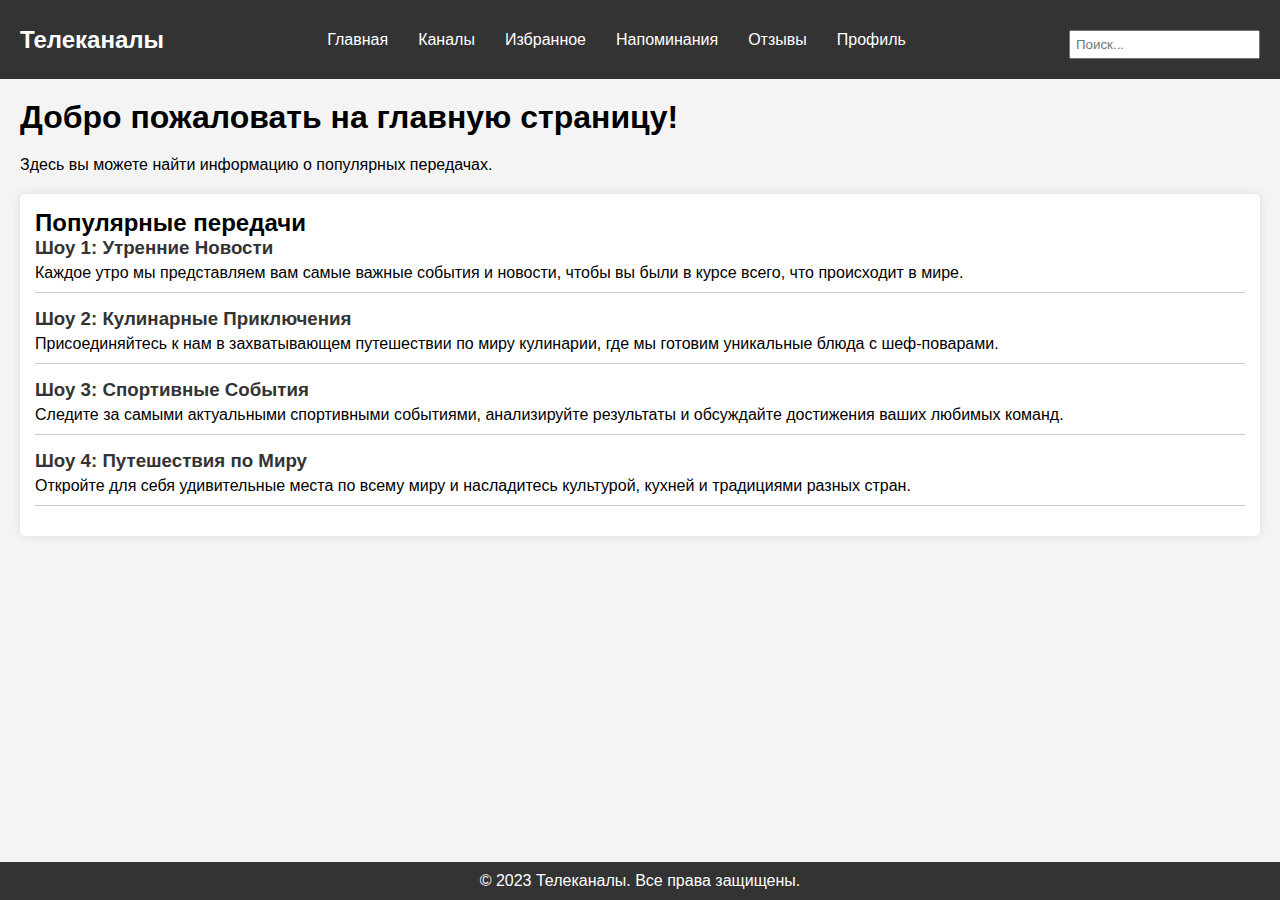
<file: index.html>
<!DOCTYPE html>
<html lang="ru">
<head>
    <meta charset="UTF-8">
    <meta name="viewport" content="width=device-width, initial-scale=1.0">
    <title>Главная</title>
    <link rel="stylesheet" href="styles.css">
</head>
<body>
    <header>
        <div class="logo">Телеканалы</div>
        <nav>
            <ul>
                <li><a href="index.html">Главная</a></li>
                <li><a href="channels.htm">Каналы</a></li>
                <li><a href="favorites.htm">Избранное</a></li>
                <li><a href="reminders.htm">Напоминания</a></li>
                <li><a href="feedback.htm">Отзывы</a></li>
                <li><a href="profile.htm">Профиль</a></li>
            </ul>
        </nav>
        <input type="text" id="search" placeholder="Поиск...">
    </header>
    <main>
        <h1>Добро пожаловать на главную страницу!</h1>
        <p>Здесь вы можете найти информацию о популярных передачах.</p>
        
        <section class="popular-shows">
            <h2>Популярные передачи</h2>
            <div class="show">
                <h3>Шоу 1: Утренние Новости</h3>
                <p>Каждое утро мы представляем вам самые важные события и новости, чтобы вы были в курсе всего, что происходит в мире.</p>
            </div>
            <div class="show">
                <h3>Шоу 2: Кулинарные Приключения</h3>
                <p>Присоединяйтесь к нам в захватывающем путешествии по миру кулинарии, где мы готовим уникальные блюда с шеф-поварами.</p>
            </div>
            <div class="show">
                <h3>Шоу 3: Спортивные События</h3>
                <p>Следите за самыми актуальными спортивными событиями, анализируйте результаты и обсуждайте достижения ваших любимых команд.</p>
            </div>
            <div class="show">
                <h3>Шоу 4: Путешествия по Миру</h3>
                <p>Откройте для себя удивительные места по всему миру и насладитесь культурой, кухней и традициями разных стран.</p>
            </div>
        </section>
    </main>
    <footer>
        <p>&copy; 2023 Телеканалы. Все права защищены.</p>
    </footer>
</body>
</html>
</file>
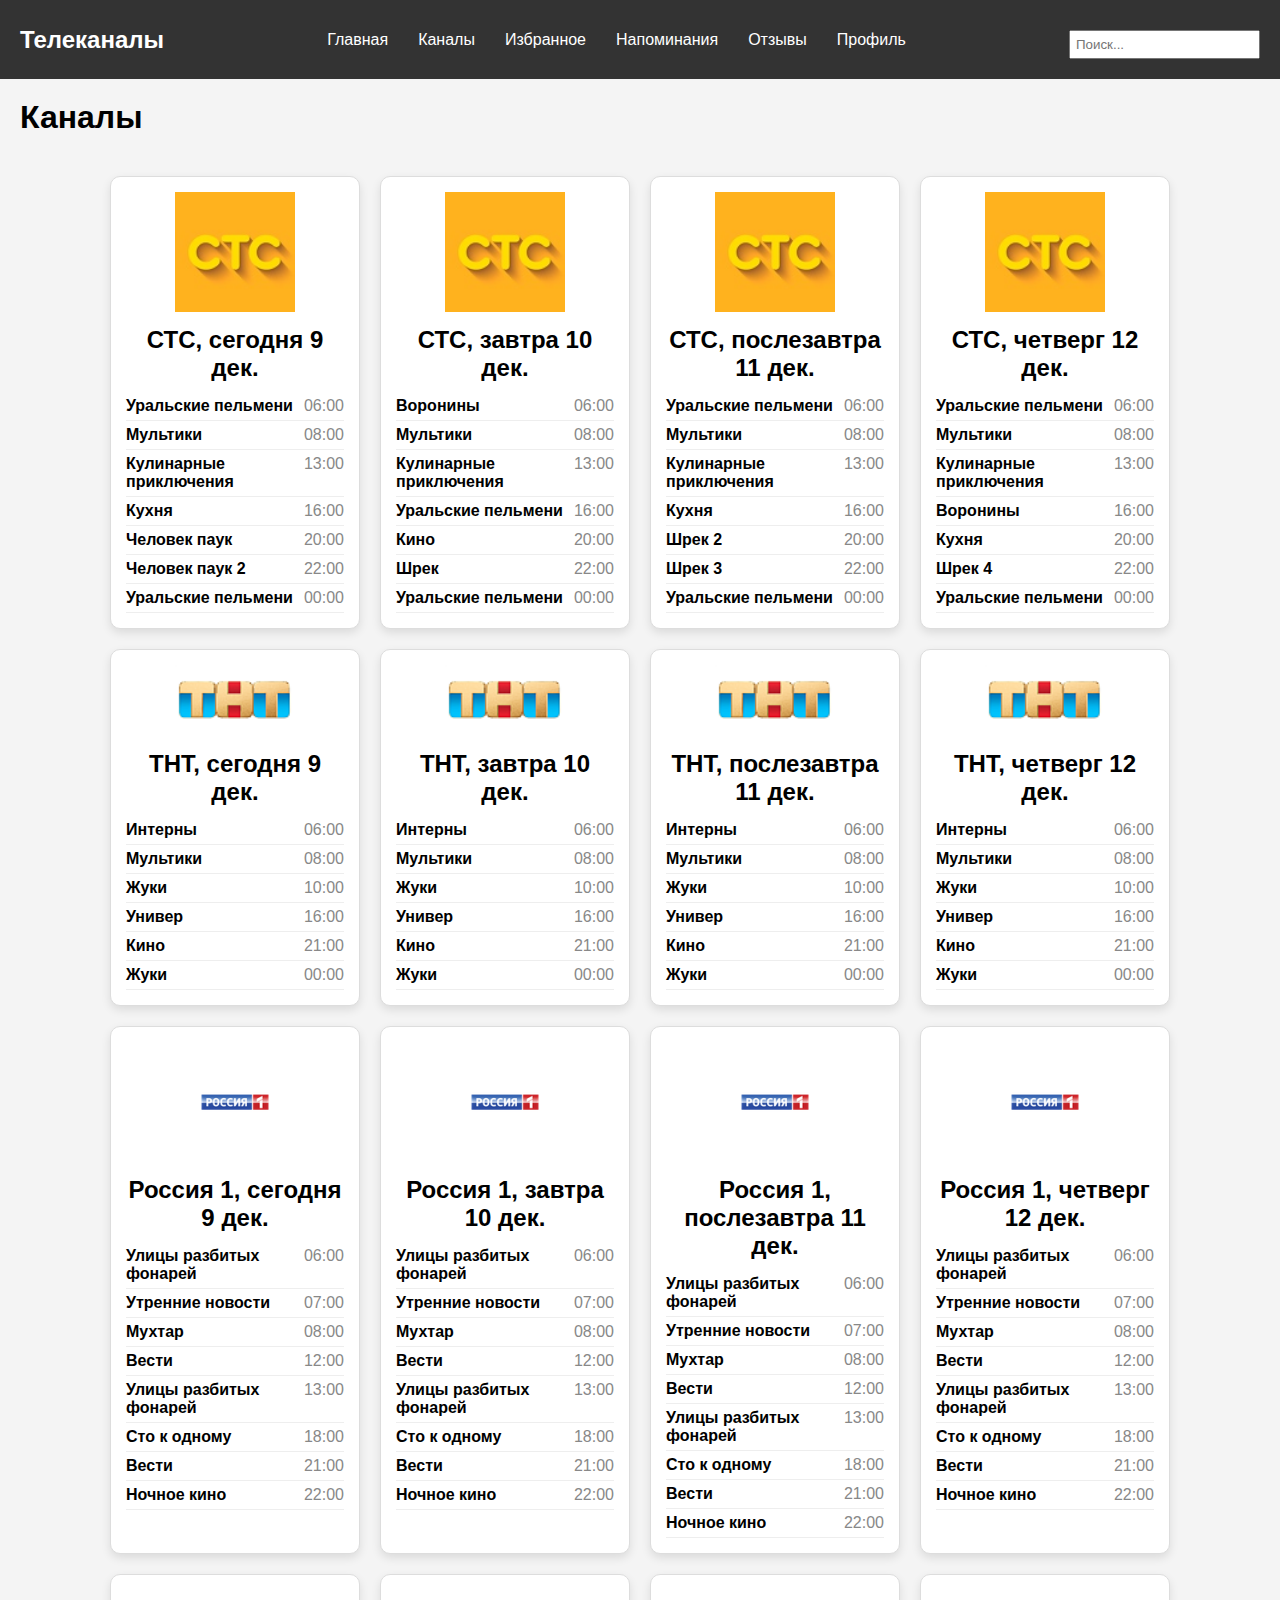
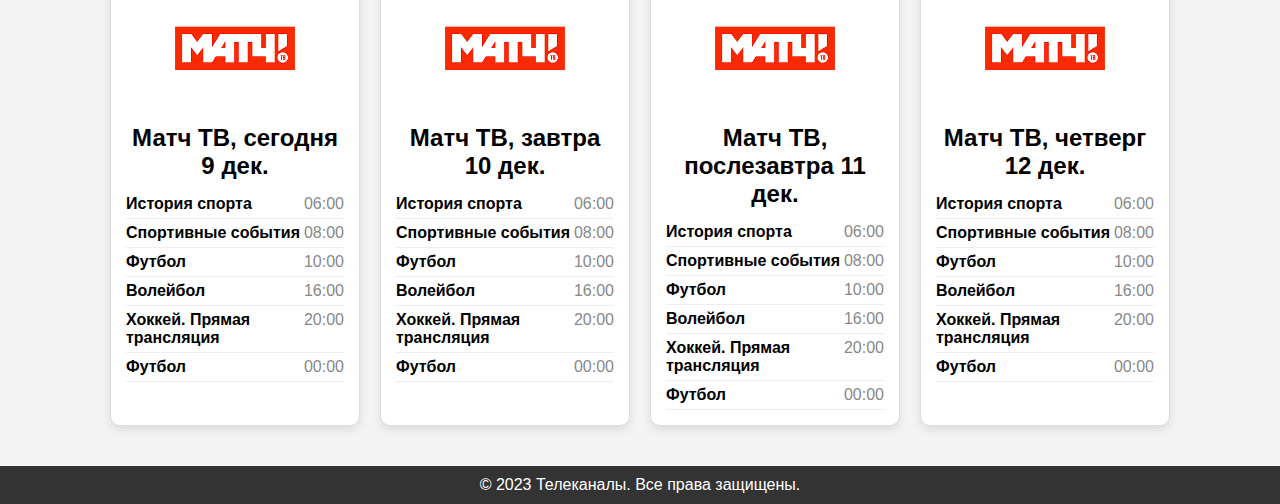
<file: channels.htm>
<!DOCTYPE html>
<html lang="ru">
<head>
    <meta charset="UTF-8">
    <meta name="viewport" content="width=device-width, initial-scale=1.0">
    <title>Каналы</title>
    <link rel="stylesheet" href="styles.css">
</head>
<body>
    <header>
        <div class="logo">Телеканалы</div>
        <nav>
            <ul>
                <li><a href="index.html">Главная</a></li>
                <li><a href="channels.htm">Каналы</a></li>
                <li><a href="favorites.htm">Избранное</a></li>
                <li><a href="reminders.htm">Напоминания</a></li>
                <li><a href="feedback.htm">Отзывы</a></li>
                <li><a href="profile.htm">Профиль</a></li>
            </ul>
        </nav>
        <input type="text" id="search" placeholder="Поиск...">
    </header>
   <main>
    <h1>Каналы</h1>
        <div id="channel-content" class="channel-container">
        <!-- Карточки для СТС -->
        <div class="channel-card" data-day="today" data-channel="sts">
           <img src="Stsicon.jpg" alt="Канал 1" class="channel-icon">
                <h2>СТС, сегодня 9 дек.</h2>
                <div class="program-list">
                    <div class="program">
                        <span class="program-name">Уральские пельмени</span>
                        <span class="program-time">06:00</span>
                    </div>
                    <div class="program">
                        <span class="program-name">Мультики</span>
                        <span class="program-time">08:00</span>
                    </div>
                    <div class="program">
                        <span class="program-name">Кулинарные приключения</span>
                        <span class="program-time">13:00</span>
                    </div>
                    <div class="program">
                        <span class="program-name">Кухня</span>
                        <span class="program-time">16:00</span>
                    </div>
                    <div class="program">
                        <span class="program-name">Человек паук</span>
                        <span class="program-time">20:00</span>
                    </div>
                    <div class="program">
                        <span class="program-name">Человек паук 2</span>
                        <span class="program-time">22:00</span>
                    </div>
                    <div class="program">
                        <span class="program-name">Уральские пельмени</span>
                        <span class="program-time">00:00</span>
                    </div>
            </div>
        </div>

        <div class="channel-card" data-day="today" data-channel="sts">
             <img src="Stsicon.jpg" alt="Канал 1" class="channel-icon">
                <h2>СТС, завтра 10 дек.</h2>
                <div class="program-list">
                    <div class="program">
                        <span class="program-name">Воронины</span>
                        <span class="program-time">06:00</span>
                    </div>
                    <div class="program">
                        <span class="program-name">Мультики</span>
                        <span class="program-time">08:00</span>
                    </div>
                    <div class="program">
                        <span class="program-name">Кулинарные приключения</span>
                        <span class="program-time">13:00</span>
                    </div>
                    <div class="program">
                        <span class="program-name">Уральские пельмени</span>
                        <span class="program-time">16:00</span>
                    </div>
                    <div class="program">
                        <span class="program-name">Кино</span>
                        <span class="program-time">20:00</span>
                    </div>
                    <div class="program">
                        <span class="program-name">Шрек</span>
                        <span class="program-time">22:00</span>
                    </div>
                    <div class="program">
                        <span class="program-name">Уральские пельмени</span>
                        <span class="program-time">00:00</span>
                    </div>
            </div>
        </div>

        <div class="channel-card" data-day="today" data-channel="sts">
             <img src="Stsicon.jpg" alt="Канал 1" class="channel-icon">
                <h2>СТС, послезавтра 11 дек.</h2>
                <div class="program-list">
                    <div class="program">
                        <span class="program-name">Уральские пельмени</span>
                        <span class="program-time">06:00</span>
                    </div>
                    <div class="program">
                        <span class="program-name">Мультики</span>
                        <span class="program-time">08:00</span>
                    </div>
                    <div class="program">
                        <span class="program-name">Кулинарные приключения</span>
                        <span class="program-time">13:00</span>
                    </div>
                    <div class="program">
                        <span class="program-name">Кухня</span>
                        <span class="program-time">16:00</span>
                    </div>
                    <div class="program">
                        <span class="program-name">Шрек 2</span>
                        <span class="program-time">20:00</span>
                    </div>
                    <div class="program">
                        <span class="program-name">Шрек 3</span>
                        <span class="program-time">22:00</span>
                    </div>
                    <div class="program">
                        <span class="program-name">Уральские пельмени</span>
                        <span class="program-time">00:00</span>
                    </div>
            </div>
        </div>

        <div class="channel-card" data-day="today" data-channel="sts">
            <img src="Stsicon.jpg" alt="Канал 1" class="channel-icon">
                <h2>СТС, четверг 12 дек.</h2>
                <div class="program-list">
                    <div class="program">
                        <span class="program-name">Уральские пельмени</span>
                        <span class="program-time">06:00</span>
                    </div>
                    <div class="program">
                        <span class="program-name">Мультики</span>
                        <span class="program-time">08:00</span>
                    </div>
                    <div class="program">
                        <span class="program-name">Кулинарные приключения</span>
                        <span class="program-time">13:00</span>
                    </div>
                    <div class="program">
                        <span class="program-name">Воронины</span>
                        <span class="program-time">16:00</span>
                    </div>
                    <div class="program">
                        <span class="program-name">Кухня</span>
                        <span class="program-time">20:00</span>
                    </div>
                    <div class="program">
                        <span class="program-name">Шрек 4</span>
                        <span class="program-time">22:00</span>
                    </div>
                    <div class="program">
                        <span class="program-name">Уральские пельмени</span>
                        <span class="program-time">00:00</span>
                    </div>
            </div>
        </div>

        <!-- Карточки для ТНТ -->
        <div class="channel-card" data-day="today" data-channel="tnt">
            <img src="tnticon.png" alt="ТНТ" class="channel-icon">
            <h2>ТНТ, сегодня 9 дек.</h2>
            <div class="program-list">
                <div class="program">
                    <span class="program-name">Интерны</span>
                    <span class="program-time">06:00</span>
                </div>
                <div class="program">
                    <span class="program-name">Мультики</span>
                    <span class="program-time">08:00</span>
                </div>
                <div class="program">
                    <span class="program-name">Жуки</span>
                    <span class="program-time">10:00</span>
                </div>
                <div class="program">
                    <span class="program-name">Универ</span>
                    <span class="program-time">16:00</span>
                </div>
                <div class="program">
                    <span class="program-name">Кино</span>
                    <span class="program-time">21:00</span>
                </div>
                <div class="program">
                    <span class="program-name">Жуки</span>
                    <span class="program-time">00:00</span>
                </div>
            </div>
        </div>

        <div class="channel-card" data-day="today" data-channel="tnt">
            <img src="tnticon.png" alt="ТНТ" class="channel-icon">
            <h2>ТНТ, завтра 10 дек.</h2>
            <div class="program-list">
                <div class="program">
                    <span class="program-name">Интерны</span>
                    <span class="program-time">06:00</span>
                </div>
                <div class="program">
                    <span class="program-name">Мультики</span>
                    <span class="program-time">08:00</span>
                </div>
                <div class="program">
                    <span class="program-name">Жуки</span>
                    <span class="program-time">10:00</span>
                </div>
                <div class="program">
                    <span class="program-name">Универ</span>
                    <span class="program-time">16:00</span>
                </div>
                <div class="program">
                    <span class="program-name">Кино</span>
                    <span class="program-time">21:00</span>
                </div>
                <div class="program">
                    <span class="program-name">Жуки</span>
                    <span class="program-time">00:00</span>
                </div>

            </div>
        </div>

        <div class="channel-card" data-day="today" data-channel="tnt">
             <img src="tnticon.png" alt="ТНТ" class="channel-icon">
            <h2>ТНТ, послезавтра 11 дек.</h2>
            <div class="program-list">
                <div class="program">
                    <span class="program-name">Интерны</span>
                    <span class="program-time">06:00</span>
                </div>
                <div class="program">
                    <span class="program-name">Мультики</span>
                    <span class="program-time">08:00</span>
                </div>
                <div class="program">
                    <span class="program-name">Жуки</span>
                    <span class="program-time">10:00</span>
                </div>
                <div class="program">
                    <span class="program-name">Универ</span>
                    <span class="program-time">16:00</span>
                </div>
                <div class="program">
                    <span class="program-name">Кино</span>
                    <span class="program-time">21:00</span>
                </div>
                <div class="program">
                    <span class="program-name">Жуки</span>
                    <span class="program-time">00:00</span>
                </div>

            </div>
        </div>

        <div class="channel-card" data-day="today" data-channel="tnt">
            <img src="tnticon.png" alt="ТНТ" class="channel-icon">
            <h2>ТНТ, четверг 12 дек.</h2>
            <div class="program-list">
                <div class="program">
                    <span class="program-name">Интерны</span>
                    <span class="program-time">06:00</span>
                </div>
                <div class="program">
                    <span class="program-name">Мультики</span>
                    <span class="program-time">08:00</span>
                </div>
                <div class="program">
                    <span class="program-name">Жуки</span>
                    <span class="program-time">10:00</span>
                </div>
                <div class="program">
                    <span class="program-name">Универ</span>
                    <span class="program-time">16:00</span>
                </div>
                <div class="program">
                    <span class="program-name">Кино</span>
                    <span class="program-time">21:00</span>
                </div>
                <div class="program">
                    <span class="program-name">Жуки</span>
                    <span class="program-time">00:00</span>
                </div>

            </div>
        </div>

        <!-- Карточки для Россия 1 -->
        <div class="channel-card" data-day="today" data-channel="rossiya1">
            <img src="rosicon.png" alt="Россия 1" class="channel-icon">
            <h2>Россия 1, сегодня 9 дек.</h2>
            <div class="program-list">
                <div class="program">
                    <span class="program-name">Улицы разбитых фонарей</span>
                    <span class="program-time">06:00</span>
                </div>
                <div class="program">
                    <span class="program-name">Утренние новости</span>
                    <span class="program-time">07:00</span>
                </div>
                <div class="program">
                    <span class="program-name">Мухтар</span>
                    <span class="program-time">08:00</span>
                </div>
                <div class="program">
                    <span class="program-name">Вести</span>
                    <span class="program-time">12:00</span>
                </div>
                <div class="program">
                    <span class="program-name">Улицы разбитых фонарей</span>
                    <span class="program-time">13:00</span>
                </div>
                <div class="program">
                    <span class="program-name">Сто к одному</span>
                    <span class="program-time">18:00</span>
                </div>
                <div class="program">
                    <span class="program-name">Вести</span>
                    <span class="program-time">21:00</span>
                </div>
                <div class="program">
                    <span class="program-name">Ночное кино</span>
                    <span class="program-time">22:00</span>
                </div>
            </div>
        </div>

        <div class="channel-card" data-day="today" data-channel="rossiya1">
            <img src="rosicon.png" alt="Россия 1" class="channel-icon">
            <h2>Россия 1, завтра 10 дек.</h2>
            <div class="program-list">
                <div class="program">
                    <span class="program-name">Улицы разбитых фонарей</span>
                    <span class="program-time">06:00</span>
                </div>
                <div class="program">
                    <span class="program-name">Утренние новости</span>
                    <span class="program-time">07:00</span>
                </div>
                <div class="program">
                    <span class="program-name">Мухтар</span>
                    <span class="program-time">08:00</span>
                </div>
                <div class="program">
                    <span class="program-name">Вести</span>
                    <span class="program-time">12:00</span>
                </div>
                <div class="program">
                    <span class="program-name">Улицы разбитых фонарей</span>
                    <span class="program-time">13:00</span>
                </div>
                <div class="program">
                    <span class="program-name">Сто к одному</span>
                    <span class="program-time">18:00</span>
                </div>
                <div class="program">
                    <span class="program-name">Вести</span>
                    <span class="program-time">21:00</span>
                </div>
                <div class="program">
                    <span class="program-name">Ночное кино</span>
                    <span class="program-time">22:00</span>
                </div>
            </div>
        </div>

        <div class="channel-card" data-day="today" data-channel="rossiya1">
            <img src="rosicon.png" alt="Россия 1" class="channel-icon">
            <h2>Россия 1, послезавтра 11 дек.</h2>
            <div class="program-list">
                <div class="program">
                    <span class="program-name">Улицы разбитых фонарей</span>
                    <span class="program-time">06:00</span>
                </div>
                <div class="program">
                    <span class="program-name">Утренние новости</span>
                    <span class="program-time">07:00</span>
                </div>
                <div class="program">
                    <span class="program-name">Мухтар</span>
                    <span class="program-time">08:00</span>
                </div>
                <div class="program">
                    <span class="program-name">Вести</span>
                    <span class="program-time">12:00</span>
                </div>
                <div class="program">
                    <span class="program-name">Улицы разбитых фонарей</span>
                    <span class="program-time">13:00</span>
                </div>
                <div class="program">
                    <span class="program-name">Сто к одному</span>
                    <span class="program-time">18:00</span>
                </div>
                <div class="program">
                    <span class="program-name">Вести</span>
                    <span class="program-time">21:00</span>
                </div>
                <div class="program">
                    <span class="program-name">Ночное кино</span>
                    <span class="program-time">22:00</span>
                </div>
            </div>
        </div>

        <div class="channel-card" data-day="today" data-channel="rossiya1">
           <img src="rosicon.png" alt="Россия 1" class="channel-icon">
            <h2>Россия 1, четверг 12 дек.</h2>
            <div class="program-list">
                <div class="program">
                    <span class="program-name">Улицы разбитых фонарей</span>
                    <span class="program-time">06:00</span>
                </div>
                <div class="program">
                    <span class="program-name">Утренние новости</span>
                    <span class="program-time">07:00</span>
                </div>
                <div class="program">
                    <span class="program-name">Мухтар</span>
                    <span class="program-time">08:00</span>
                </div>
                <div class="program">
                    <span class="program-name">Вести</span>
                    <span class="program-time">12:00</span>
                </div>
                <div class="program">
                    <span class="program-name">Улицы разбитых фонарей</span>
                    <span class="program-time">13:00</span>
                </div>
                <div class="program">
                    <span class="program-name">Сто к одному</span>
                    <span class="program-time">18:00</span>
                </div>
                <div class="program">
                    <span class="program-name">Вести</span>
                    <span class="program-time">21:00</span>
                </div>
                <div class="program">
                    <span class="program-name">Ночное кино</span>
                    <span class="program-time">22:00</span>
                </div>
            </div>
        </div>

        <!-- Карточки для Матч ТВ -->
        <div class="channel-card" data-day="today" data-channel="matchtv">
            <img src="machicon.png" alt="Матч ТВ" class="channel-icon">
            <h2>Матч ТВ, сегодня 9 дек.</h2>
            <div class="program-list">
                <div class="program">
                    <span class="program-name">История спорта</span>
                    <span class="program-time">06:00</span>
                </div>
                <div class="program">
                    <span class="program-name">Спортивные события</span>
                    <span class="program-time">08:00</span>
                </div>
                <div class="program">
                    <span class="program-name">Футбол</span>
                    <span class="program-time">10:00</span>
                </div>
                <div class="program">
                    <span class="program-name">Волейбол</span>
                    <span class="program-time">16:00</span>
                </div>
                <div class="program">
                    <span class="program-name">Хоккей. Прямая трансляция</span>
                    <span class="program-time">20:00</span>
                </div>
                <div class="program">
                    <span class="program-name">Футбол</span>
                    <span class="program-time">00:00</span>
                </div>
            </div>
        </div>

        <div class="channel-card" data-day="today" data-channel="matchtv">
            <img src="machicon.png" alt="Матч ТВ" class="channel-icon">
            <h2>Матч ТВ, завтра 10 дек.</h2>
            <div class="program-list">
                <div class="program">
                    <span class="program-name">История спорта</span>
                    <span class="program-time">06:00</span>
                </div>
                <div class="program">
                    <span class="program-name">Спортивные события</span>
                    <span class="program-time">08:00</span>
                </div>
                <div class="program">
                    <span class="program-name">Футбол</span>
                    <span class="program-time">10:00</span>
                </div>
                <div class="program">
                    <span class="program-name">Волейбол</span>
                    <span class="program-time">16:00</span>
                </div>
                <div class="program">
                    <span class="program-name">Хоккей. Прямая трансляция</span>
                    <span class="program-time">20:00</span>
                </div>
                <div class="program">
                    <span class="program-name">Футбол</span>
                    <span class="program-time">00:00</span>
                </div>
            </div>
        </div>

        <div class="channel-card" data-day="today" data-channel="matchtv">
            <img src="machicon.png" alt="Матч ТВ" class="channel-icon">
            <h2>Матч ТВ, послезавтра 11 дек.</h2>
            <div class="program-list">
                <div class="program">
                    <span class="program-name">История спорта</span>
                    <span class="program-time">06:00</span>
                </div>
                <div class="program">
                    <span class="program-name">Спортивные события</span>
                    <span class="program-time">08:00</span>
                </div>
                <div class="program">
                    <span class="program-name">Футбол</span>
                    <span class="program-time">10:00</span>
                </div>
                <div class="program">
                    <span class="program-name">Волейбол</span>
                    <span class="program-time">16:00</span>
                </div>
                <div class="program">
                    <span class="program-name">Хоккей. Прямая трансляция</span>
                    <span class="program-time">20:00</span>
                </div>
                <div class="program">
                    <span class="program-name">Футбол</span>
                    <span class="program-time">00:00</span>
                </div>
            </div>
        </div>

        <div class="channel-card" data-day="today" data-channel="matchtv">
            <img src="machicon.png" alt="Матч ТВ" class="channel-icon">
            <h2>Матч ТВ, четверг 12 дек.</h2>
            <div class="program-list">
                <div class="program">
                    <span class="program-name">История спорта</span>
                    <span class="program-time">06:00</span>
                </div>
                <div class="program">
                    <span class="program-name">Спортивные события</span>
                    <span class="program-time">08:00</span>
                </div>
                <div class="program">
                    <span class="program-name">Футбол</span>
                    <span class="program-time">10:00</span>
                </div>
                <div class="program">
                    <span class="program-name">Волейбол</span>
                    <span class="program-time">16:00</span>
                </div>
                <div class="program">
                    <span class="program-name">Хоккей. Прямая трансляция</span>
                    <span class="program-time">20:00</span>
                </div>
                <div class="program">
                    <span class="program-name">Футбол</span>
                    <span class="program-time">00:00</span>
                </div>
            </div>
        </div>
            </div>
        </div>
        <!-- Добавьте остальные карточки каналов с соответствующими данными -->
    </div>
</main>
<footer>
        <p>&copy; 2023 Телеканалы. Все права защищены.</p>
    </footer>
</body>
</html>
</file>
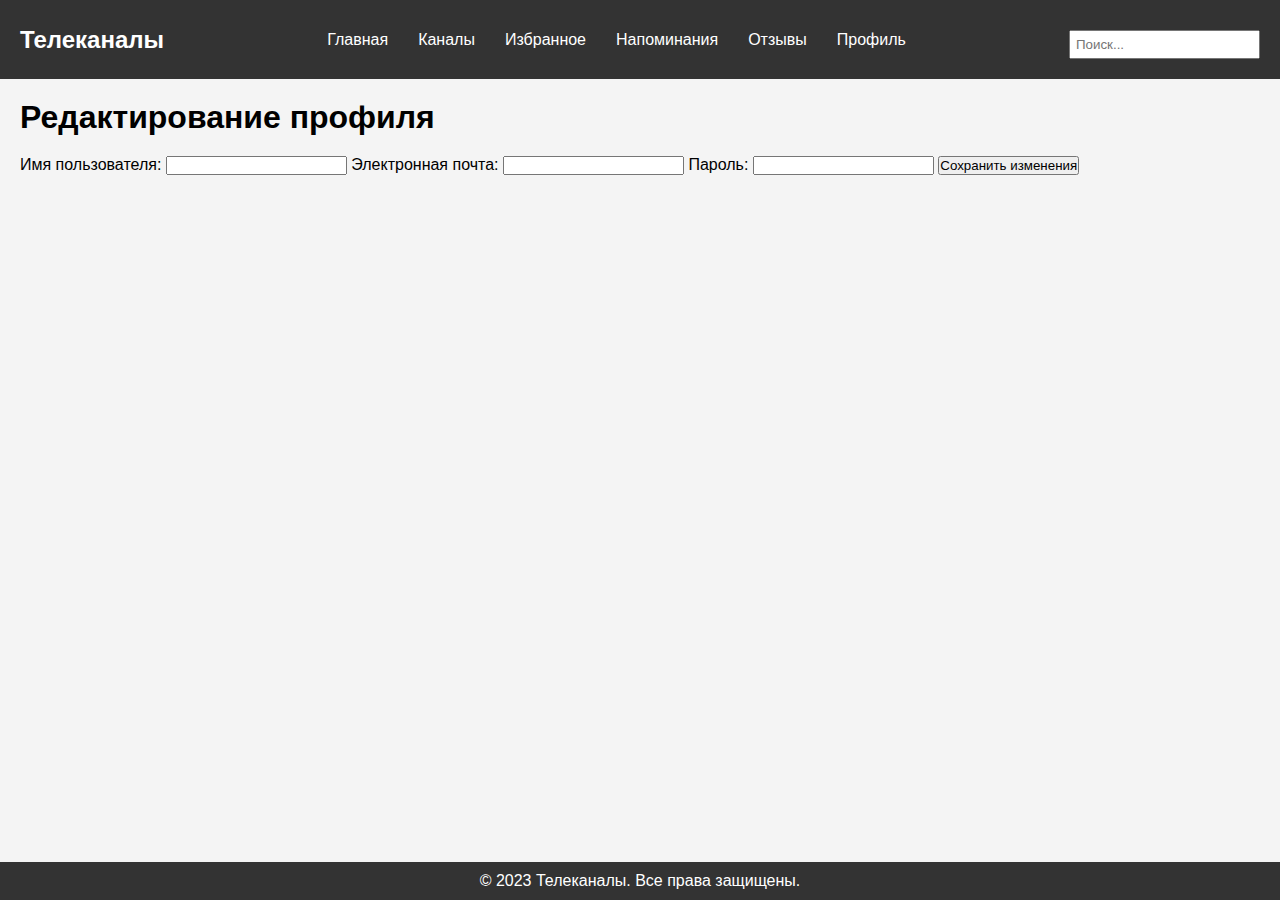
<file: edit_profile.html>
<!DOCTYPE html>
<html lang="ru">
<head>
    <meta charset="UTF-8">
    <meta name="viewport" content="width=device-width, initial-scale=1.0">
    <title>Редактирование профиля</title>
    <link rel="stylesheet" href="styles.css">
</head>
<body>
    <header>
        <div class="logo">Телеканалы</div>
        <nav>
            <ul>
                <li><a href="index.html">Главная</a></li>
                <li><a href="channels.htm">Каналы</a></li>
                <li><a href="favorites.htm">Избранное</a></li>
                <li><a href="reminders.htm">Напоминания</a></li>
                <li><a href="feedback.htm">Отзывы</a></li>
                <li><a href="profile.htm">Профиль</a></li>
            </ul>
        </nav>
        <input type="text" id="search" placeholder="Поиск...">
    </header>
    <main>
        <h1>Редактирование профиля</h1>
        <form id="profileForm">
            <label for="username">Имя пользователя:</label>
            <input type="text" id="username" name="username" required>

            <label for="email">Электронная почта:</label>
            <input type="email" id="email" name="email" required>

            <label for="password">Пароль:</label>
            <input type="password" id="password" name="password" required>

            <button type="submit">Сохранить изменения</button>
        </form>
        <div id="message"></div>
    </main>
    <footer>
        <p>&copy; 2023 Телеканалы. Все права защищены.</p>
    </footer>
    <script>
        const profileForm = document.getElementById('profileForm');
        const messageDiv = document.getElementById('message');

        // Загружаем данные профиля из локального хранилища при загрузке страницы
        window.onload = function() {
            const profile = JSON.parse(localStorage.getItem('profile')) || {};
            document.getElementById('username').value = profile.username || '';
            document.getElementById('email').value = profile.email || '';
            document.getElementById('password').value = profile.password || '';
        };

        // Обработчик отправки формы
        profileForm.addEventListener('submit', function(event) {
            event.preventDefault(); // Предотвращаем перезагрузку страницы

            const username = document.getElementById('username').value;
            const email = document.getElementById('email').value;
            const password = document.getElementById('password').value;

            // Сохраняем данные профиля в локальном хранилище
            const profile = { username, email, password };
            localStorage.setItem('profile', JSON.stringify(profile));

            // Отображаем сообщение об успешном сохранении
            messageDiv.textContent = 'Изменения успешно сохранены!';
            messageDiv.style.color = 'green';
        });
    </script>
</body>
</html>
</file>
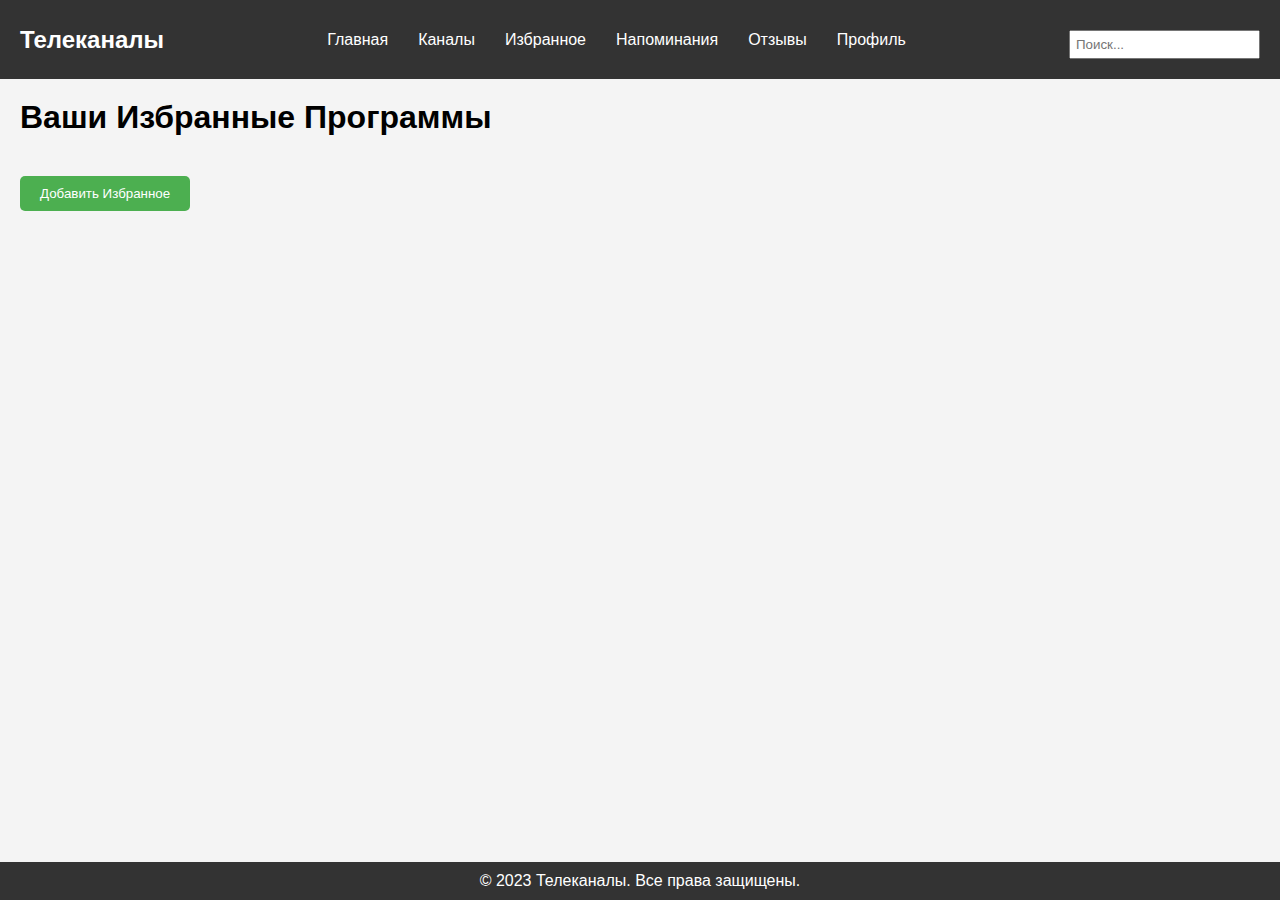
<file: favorites.htm>
<!DOCTYPE html>
<html lang="ru">
<head>
    <meta charset="UTF-8">
    <meta name="viewport" content="width=device-width, initial-scale=1.0">
    <title>Избранное</title>
    <link rel="stylesheet" href="styles.css">
</head>
<body>
    <header>
        <div class="logo">Телеканалы</div>
        <nav>
            <ul>
                <li><a href="index.html">Главная</a></li>
                <li><a href="channels.htm">Каналы</a></li>
                <li><a href="favorites.htm">Избранное</a></li>
                <li><a href="reminders.htm">Напоминания</a></li>
                <li><a href="feedback.htm">Отзывы</a></li>
                <li><a href="profile.htm">Профиль</a></li>
            </ul>
        </nav>
        <input type="text" id="search" placeholder="Поиск...">
    </header>
    <main>
        <h1>Ваши Избранные Программы</h1>
        <div class="favorites-container" id="favoritesContainer">
            <!-- Избранные программы будут добавлены здесь динамически -->
        </div>
        <button id="addFavoriteButton" class="add-button">Добавить Избранное</button>
        <div id="message"></div>
    </main>
    <footer>
        <p>&copy; 2023 Телеканалы. Все права защищены.</p>
    </footer>
    <script>
        const favoritesContainer = document.getElementById('favoritesContainer');
        const addFavoriteButton = document.getElementById('addFavoriteButton');
        const messageDiv = document.getElementById('message');

        // Функция для добавления новой избранной программы
        function addFavorite(programName) {
            const favoriteCard = document.createElement('div');
            favoriteCard.className = 'favorite-card';

            favoriteCard.innerHTML = `
                <h2>${programName}</h2>
                <button class="delete-button">Удалить</button>
            `;

            // Добавляем обработчик события для кнопки "Удалить"
            favoriteCard.querySelector('.delete-button').addEventListener('click', () => {
                favoritesContainer.removeChild(favoriteCard);
                displayMessage(`Программа "${programName}" удалена из избранного.`);
            });

            favoritesContainer.appendChild(favoriteCard);
            displayMessage(`Программа "${programName}" добавлена в избранное.`);
        }

        // Функция для отображения сообщений
        function displayMessage(message) {
            messageDiv.textContent = message;
            setTimeout(() => {
                messageDiv.textContent = '';
            }, 3000);
        }

        // Обработчик события для кнопки "Добавить Избранное"
        addFavoriteButton.addEventListener('click', () => {
            const programName = prompt('Введите название программы для добавления в избранное:');
            if (programName) {
                addFavorite(programName);
            } else {
                displayMessage('Необходимо ввести название программы.');
            }
        });
    </script>
</body>
</html>
</file>
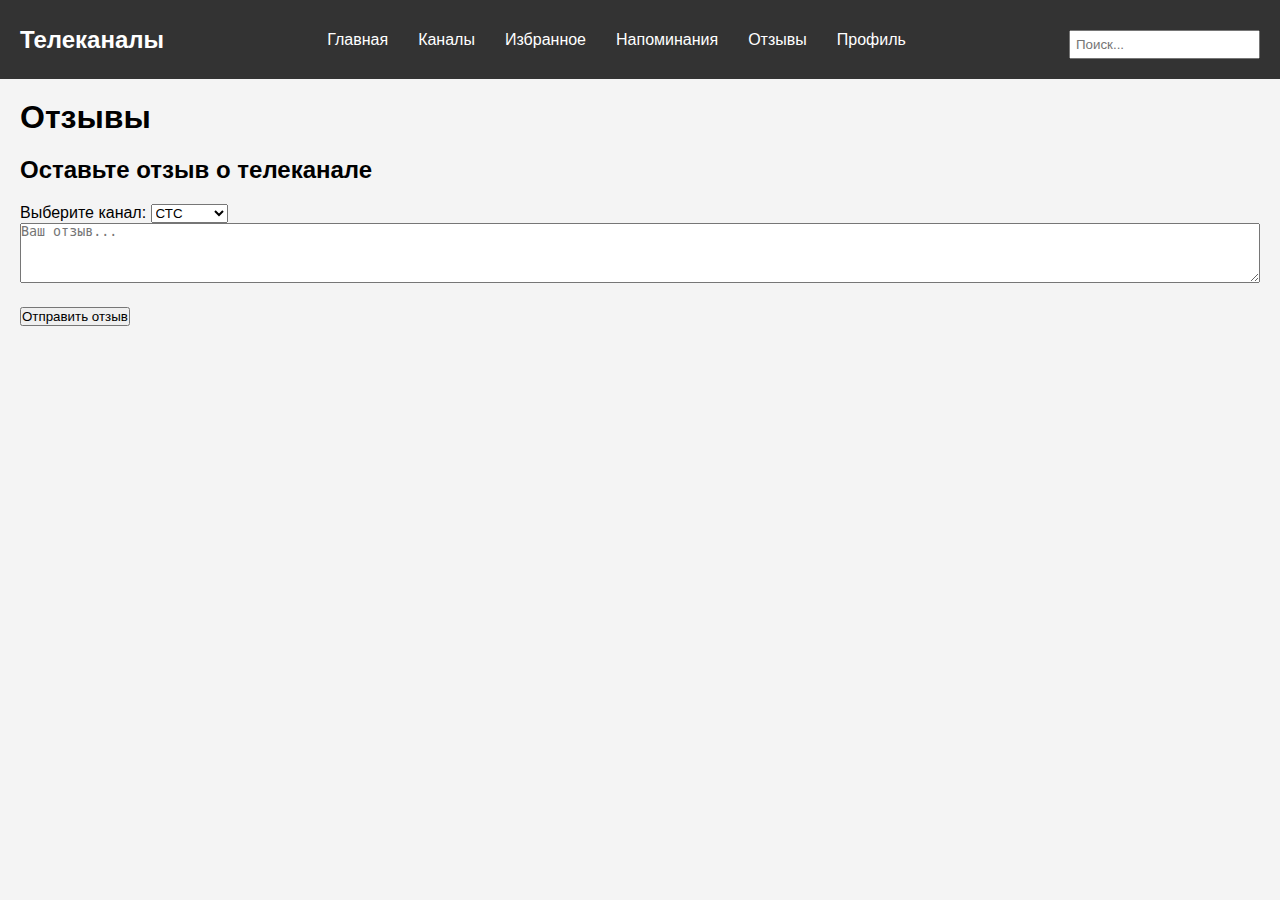
<file: feedback.htm>
<!DOCTYPE html>
<html lang="ru">
<head>
    <meta charset="UTF-8">
    <meta name="viewport" content="width=device-width, initial-scale=1.0">
    <title>Отзывы</title>
    <link rel="stylesheet" href="styles.css">
</head>
<body>
    <header>
        <div class="logo">Телеканалы</div>
        <nav>
            <ul>
                <li><a href="index.html">Главная</a></li>
                <li><a href="channels.htm">Каналы</a></li>
                <li><a href="favorites.htm">Избранное</a></li>
                <li><a href="reminders.htm">Напоминания</a></li>
                <li><a href="feedback.htm">Отзывы</a></li>
                <li><a href="profile.htm">Профиль</a></li>
            </ul>
        </nav>
        <input type="text" id="search" placeholder="Поиск...">
    </header>
    <main>
        <h1>Отзывы</h1>
        <section id="feedback">
    <h2>Оставьте отзыв о телеканале</h2>
    <div class="feedback-container">
        <label for="channel-select">Выберите канал:</label>
        <select id="channel-select">
            <option value="sts">СТС</option>
            <option value="tnt">ТНТ</option>
            <option value="rossiya1">Россия 1</option>
            <option value="matchtv">Матч ТВ</option>
            <option value="rentv">РЕН ТВ</option>
        </select>

        <textarea placeholder="Ваш отзыв..." class="review-input" id="review-input"></textarea>
        <button class="submit-review" onclick="submitReview()">Отправить отзыв</button>
        
        <div class="reviews" id="reviews-container"></div>
    </div>
</section>

<script>
    // Имя пользователя (например, полученное из профиля)
    const username = "Имя_Пользователя"; // Здесь должно быть имя пользователя из профиля

    // Функция для сохранения отзывов
    function submitReview() {
        const channel = document.getElementById('channel-select').value;
        const reviewInput = document.getElementById('review-input');
        const reviewText = reviewInput.value;

        if (username && reviewText) {
            // Сохранение отзыва в локальном хранилище (localStorage)
            let reviews = JSON.parse(localStorage.getItem(`reviews-${channel}`)) || [];
            const review = {
                text: reviewText,
                user: username,
                channel: channel,
                time: new Date().toLocaleString()
            };
            reviews.push(review);
            localStorage.setItem(`reviews-${channel}`, JSON.stringify(reviews));

            // Обновление отображения отзывов
            displayReviews(channel);
            reviewInput.value = ''; // Очистить поле ввода
        } else {
            alert('Пожалуйста, введите ваш отзыв.');
        }
    }

    // Функция для отображения отзывов
    function displayReviews(channel) {
        const reviewsContainer = document.getElementById('reviews-container');
        reviewsContainer.innerHTML = ''; // Очистить текущие отзывы
        let reviews = JSON.parse(localStorage.getItem(`reviews-${channel}`)) || [];
        
        reviews.forEach((review, index) => {
            const reviewDiv = document.createElement('div');
            reviewDiv.classList.add('review');
            reviewDiv.innerHTML = `
                <p><strong>${review.user}</strong> (${review.time}) - Канал: ${review.channel}: ${review.text} <button onclick="deleteReview('${channel}', ${index})">Удалить</button></p>
            `;
            reviewsContainer.appendChild(reviewDiv);
        });
    }

    // Функция для удаления отзыва
    function deleteReview(channel, index) {
        let reviews = JSON.parse(localStorage.getItem(`reviews-${channel}`)) || [];
        reviews.splice(index, 1); // Удаляем отзыв по индексу
        localStorage.setItem(`reviews-${channel}`, JSON.stringify(reviews));
        displayReviews(channel); // Обновляем отображение отзывов
    }

    // Инициализация отзывов при загрузке страницы
    document.addEventListener('DOMContentLoaded', () => {
        const channelSelect = document.getElementById('channel-select');
        const initialChannel = channelSelect.value;
        displayReviews(initialChannel);

        // Обновление отзывов при смене канала
        channelSelect.addEventListener('change', () => {
            const selectedChannel = channelSelect.value;
            displayReviews(selectedChannel);
        });
    });
</script>

<style>
    .feedback-container {
        margin-top: 20px;
    }
    .review-input {
        width: 100%;
        height: 60px;
        margin-bottom: 10px;
    }
    .submit-review {
        margin-top: 10px;
    }
    .reviews {
        margin-top: 10px;
    }
    .review {
        background-color: #f0f0f0;
        padding: 10px;
        margin-top: 5px;
        border-radius: 5px;
    }
</style>


</body>
</html>
</file>
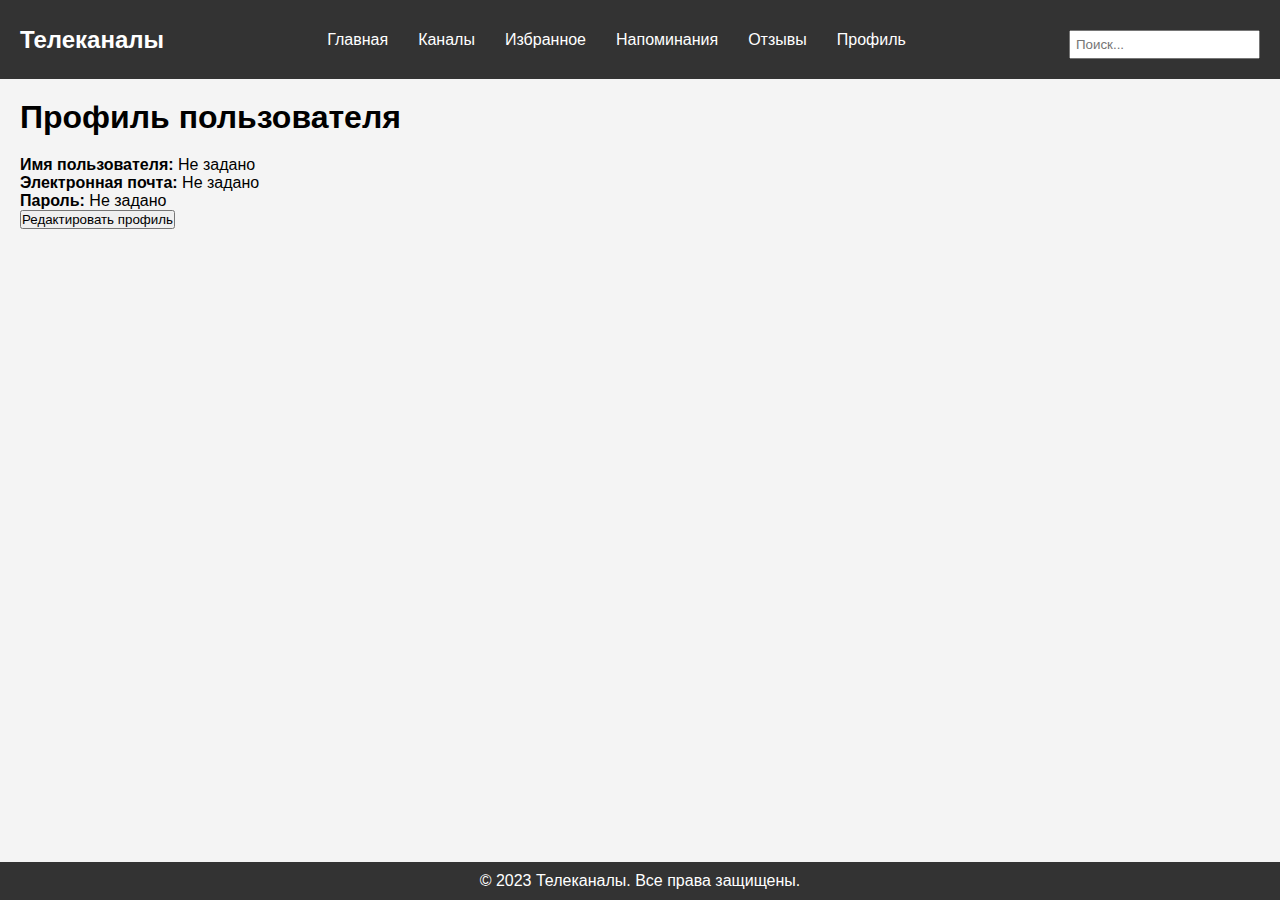
<file: profile.htm>
<!DOCTYPE html>
<html lang="ru">
<head>
    <meta charset="UTF-8">
    <meta name="viewport" content="width=device-width, initial-scale=1.0">
    <title>Профиль пользователя</title>
    <link rel="stylesheet" href="styles.css">
</head>
<body>
    <header>
        <div class="logo">Телеканалы</div>
        <nav>
            <ul>
                <li><a href="index.html">Главная</a></li>
                <li><a href="channels.htm">Каналы</a></li>
                <li><a href="favorites.htm">Избранное</a></li>
                <li><a href="reminders.htm">Напоминания</a></li>
                <li><a href="feedback.htm">Отзывы</a></li>
                <li><a href="profile.html">Профиль</a></li>
            </ul>
        </nav>
        <input type="text" id="search" placeholder="Поиск...">
    </header>
    <main>
        <h1>Профиль пользователя</h1>
        <div id="profileInfo">
            <p><strong>Имя пользователя:</strong> <span id="profileUsername"></span></p>
            <p><strong>Электронная почта:</strong> <span id="profileEmail"></span></p>
            <p><strong>Пароль:</strong> <span id="profilePassword">********</span></p>
        </div>
        <button id="editProfileButton">Редактировать профиль</button>
        <div id="message"></div>
    </main>
    <footer>
        <p>&copy; 2023 Телеканалы. Все права защищены.</p>
    </footer>
    <script>
        const profileInfo = document.getElementById('profileInfo');
        const profileUsername = document.getElementById('profileUsername');
        const profileEmail = document.getElementById('profileEmail');
        const profilePassword = document.getElementById('profilePassword');
        const messageDiv = document.getElementById('message');
        const editProfileButton = document.getElementById('editProfileButton');

        // Функция для загрузки данных профиля
        function loadProfile() {
            const profile = JSON.parse(localStorage.getItem('profile')) || {};
            profileUsername.textContent = profile.username || 'Не задано';
            profileEmail.textContent = profile.email || 'Не задано';
            profilePassword.textContent = profile.password ? '********' : 'Не задано';
        }

        // Обработчик для кнопки редактирования профиля
        editProfileButton.addEventListener('click', function() {
            window.location.href = 'edit_profile.html'; // Переход на страницу редактирования профиля
        });

        // Загружаем данные профиля при загрузке страницы
        window.onload = loadProfile;
    </script>
</body>
</html>
</file>
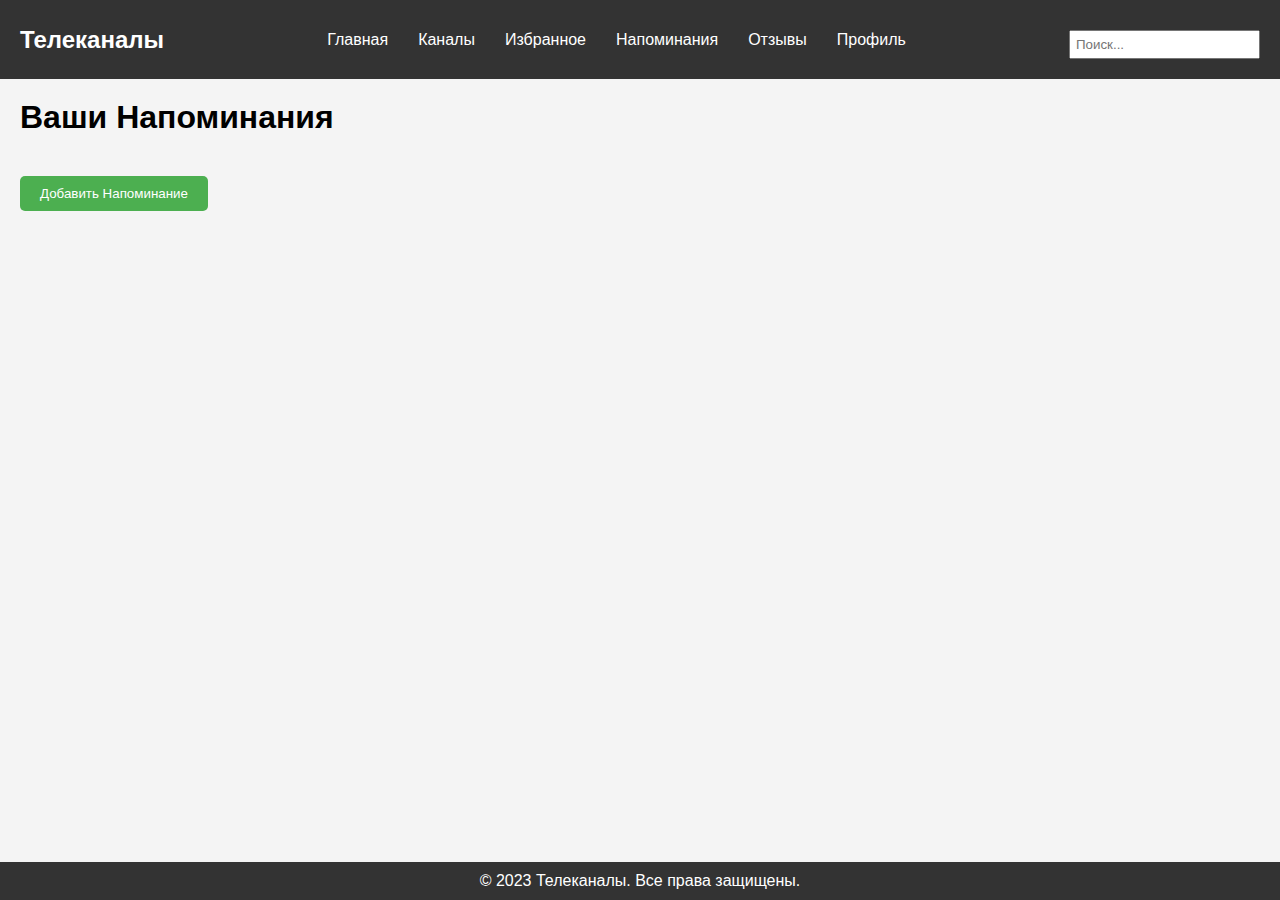
<file: reminders.htm>
<!DOCTYPE html>
<html lang="ru">
<head>
    <meta charset="UTF-8">
    <meta name="viewport" content="width=device-width, initial-scale=1.0">
    <title>Напоминания</title>
    <link rel="stylesheet" href="styles.css">
</head>
<body>
    <header>
        <div class="logo">Телеканалы</div>
        <nav>
            <ul>
                <li><a href="index.html">Главная</a></li>
                <li><a href="channels.htm">Каналы</a></li>
                <li><a href="favorites.htm">Избранное</a></li>
                <li><a href="reminders.htm">Напоминания</a></li>
                <li><a href="feedback.htm">Отзывы</a></li>
                <li><a href="profile.htm">Профиль</a></li>
            </ul>
        </nav>
        <input type="text" id="search" placeholder="Поиск...">
    </header>
    <main>
        <h1>Ваши Напоминания</h1>
        <div class="reminder-container" id="reminderContainer">
            <!-- Напоминания будут добавлены здесь динамически -->
        </div>
        <button id="addReminderButton" class="add-button">Добавить Напоминание</button>
        <div id="message"></div>
    </main>
    <footer>
        <p>&copy; 2023 Телеканалы. Все права защищены.</p>
    </footer>
    <script>
        const reminderContainer = document.getElementById('reminderContainer');
        const addReminderButton = document.getElementById('addReminderButton');
        const messageDiv = document.getElementById('message');

        // Функция для добавления нового напоминания
        function addReminder(date, program) {
            const reminderCard = document.createElement('div');
            reminderCard.className = 'reminder-card';

            reminderCard.innerHTML = `
                <h2>Напоминание о программе</h2>
                <p><strong>Дата и время:</strong> ${date}</p>
                <p><strong>Программа:</strong> ${program}</p>
                <button class="delete-button">Удалить</button>
            `;

            // Добавляем обработчик события для кнопки "Удалить"
            reminderCard.querySelector('.delete-button').addEventListener('click', () => {
                reminderContainer.removeChild(reminderCard);
                displayMessage('Напоминание удалено.');
            });

            reminderContainer.appendChild(reminderCard);
            displayMessage('Напоминание добавлено.');
        }

        // Функция для отображения сообщений
        function displayMessage(message) {
            messageDiv.textContent = message;
            setTimeout(() => {
                messageDiv.textContent = '';
            }, 3000);
        }

        // Обработчик события для кнопки "Добавить Напоминание"
        addReminderButton.addEventListener('click', () => {
            const date = prompt('Введите дату и время (YYYY-MM-DD HH:MM):');
            const program = prompt('Введите название программы:');
            if (date && program) {
                addReminder(date, program);
            } else {
                displayMessage('Необходимо ввести дату и название программы.');
            }
        });
    </script>
</body>
</html>
</file>
<file: styles.css>
body {
    font-family: Arial, sans-serif;
    margin: 0;
    padding: 0;
    background-color: #f4f5a4;
}

header {
    background: #333;
    color: #fff;
    padding: 10px 0;
    text-align: center;
}

header .logo {
    font-size: 24px;
    font-weight: bold;
}

nav ul {
    list-style: none;
    padding: 0;
}

nav ul li {
    display: inline;
    margin: 0 15px;
}

nav ul li a {
    color: #fff;
    text-decoration: none;
}

#search {
    margin-top: 10px;
    padding: 5px;
}

main {
    padding: 20px;
}

footer {
    text-align: center;
    padding: 10px;
    background: #333;
    color: #fff;
    position: relative;
    bottom: 0;
    width: 100%;
}

.popular-shows {
    margin-top: 20px;
    background-color: #fff;
    padding: 15px;
    border-radius: 5px;
    box-shadow: 0 0 10px rgba(0, 0, 0, 0.1);
}

.show {
    margin-bottom: 15px;
    border-bottom: 1px solid #ccc;
    padding-bottom: 10px;
}

.show h3 {
    margin: 0;
    color: #333;
}

.show p {
    margin: 5px 0 0;
}
.feedback-form {
    margin-bottom: 20px;
    padding: 15px;
    background-color: #f9a5b8;
    border-radius: 5px;
    box-shadow: 0 0 10px rgba(0, 0, 0, 0.1);
}

.feedback-list {
    margin-top: 20px;
}

.review {
    margin-bottom: 10px;
    padding: 10px;
    border: 1px solid #ccc;
    border-radius: 5px;
    background-color: #fff;
}

* {
    box-sizing: border-box;
    margin: 0;
    padding: 0;
}

html, body {
    height: 100%;
}

body {
    display: flex;
    flex-direction: column;
}

header {
    background: #333;
    color: white;
    padding: 20px;
}

main {
    flex: 1; /* Это позволит основному контенту занимать оставшееся пространство */
    padding: 20px;
}

footer {
    background: #333;
    color: white;
    text-align: center;
    padding: 10px;
}
.channel-container {
    display: flex;
    flex-wrap: wrap;
    gap: 20px; /* Расстояние между карточками */
    justify-content: center; /* Центрирование карточек */
}

.channel-card {
    background: #f9f9f9;
    border: 1px solid #ddd;
    border-radius: 8px;
    padding: 15px;
    width: 200px; /* Ширина карточки */
    text-align: center; /* Центрирование текста */
    box-shadow: 0 2px 5px rgba(0, 0, 0, 0.1);
}

.channel-icon {
    width: 100px; /* Ширина иконки канала */
    height: auto; /* Авто высота для сохранения пропорций */
}
.channel-container {
    display: flex;
    overflow-x: auto; /* Включаем горизонтальную прокрутку */
    padding: 20px 0; /* Отступы сверху и снизу */
    gap: 20px; /* Расстояние между карточками */
}

.channel-card {
    background: #ffffff;
    border: 1px solid #ddd;
    border-radius: 10px;
    padding: 15px;
    width: 250px; /* Ширина карточки */
    text-align: center; /* Центрирование текста */
    box-shadow: 0 4px 10px rgba(0, 0, 0, 0.1);
    transition: transform 0.2s; /* Плавный эффект при наведении */
}

.channel-card:hover {
    transform: scale(1.05); /* Увеличение карточки при наведении */
}

.channel-icon {
    width: 120px; /* Ширина иконки канала */
    height: auto; /* Авто высота для сохранения пропорций */
    margin-bottom: 10px; /* Отступ снизу */
}

.program-list {
    text-align: left; /* Выравнивание текста влево */
    margin-top: 10px; /* Отступ сверху */
}

.program {
    display: flex;
    justify-content: space-between; /* Распределение элементов по ширине */
    padding: 5px 0; /* Отступы сверху и снизу */
    border-bottom: 1px solid #eee; /* Линия разделения */
}

.program-name {
    font-weight: bold; /* Жирный шрифт для названия передачи */
}

.program-time {
    color: #888; /* Цвет для времени передачи */
}
.channel-buttons {
    display: flex;
    justify-content: center; /* Центрирование кнопок */
    margin-bottom: 20px; /* Отступ снизу */
}

.channel-button {
    background-color: #007bff; /* Цвет фона кнопки */
    color: white; /* Цвет текста */
    border: none; /* Без границ */
    border-radius: 5px; /* Скругление углов */
    padding: 10px 15px; /* Внутренние отступы */
    margin: 0 5px; /* Отступы между кнопками */
    cursor: pointer; /* Указатель при наведении */
    transition: background-color 0.3s; /* Плавный переход цвета */
}

.channel-button:hover {
    background-color: #0056b3; /* Цвет при наведении */
}

.reminders-container {
    padding: 20px;
    background-color: #f9f9f9;
    border-radius: 10px;
    box-shadow: 0 4px 8px rgba(0, 0, 0, 0.1);
}

.reminder-card {
    background-color: #ffffff;
    border-radius: 8px;
    padding: 15px;
    margin-bottom: 15px;
    box-shadow: 0 2px 4px rgba(0, 0, 0, 0.1);
    transition: transform 0.2s;
}

.reminder-card:hover {
    transform: translateY(-2px);
}

.reminder-header {
    display: flex;
    justify-content: space-between;
    align-items: center;
}

.reminder-header h2 {
    font-size: 1.2em;
    margin: 0;
}

.delete-button {
    background-color: #ff4d4d;
    color: white;
    border: none;
    border-radius: 5px;
    padding: 5px 10px;
    cursor: pointer;
    transition: background-color 0.3s;
}

.delete-button:hover {
    background-color: #ff1a1a;
}

.reminder-time, .reminder-program, .reminder-channel {
    margin: 5px 0;
    font-size: 0.9em;
    color: #555;
}

.add-reminder-button {
    margin-top: 20px;
    padding: 10px 15px;
    background-color: #4CAF50;
    color: white;
    border: none;
    border-radius: 5px;
    cursor: pointer;
    font-size: 1em;
    transition: background-color 0.3s;
}

.add-reminder-button:hover {
    background-color: #45a049;
}
* {
    box-sizing: border-box;
    margin: 0;
    padding: 0;
}

html, body {
    height: 100%;
    font-family: Arial, sans-serif;
}

body {
    display: flex;
    flex-direction: column;
}

header {
    background: #333;
    color: white;
    padding: 20px;
    display: flex;
    justify-content: space-between;
    align-items: center;
}

nav ul {
    list-style: none;
    display: flex;
}

nav ul li {
    margin: 0 15px;
}

nav ul li a {
    color: white;
    text-decoration: none;
}

main {
    flex: 1;
    padding: 20px;
    background-color: #f4f4f4;
}

h1 {
    margin-bottom: 20px;
}

.reminder-container {
    display: flex;
    flex-direction: column;
    gap: 20px;
}

.reminder-card {
    background: white;
    border-radius: 8px;
    box-shadow: 0 2px 5px rgba(0, 0, 0, 0.1);
    padding: 15px;
    transition: transform 0.2s;
}

.reminder-card:hover {
    transform: scale(1.02);
}

.reminder-card h2 {
    margin-bottom: 10px;
}

.delete-button {
    background: #ff4d4d;
    color: white;
    border: none;
    padding: 10px 15px;
    border-radius: 5px;
    cursor: pointer;
    transition: background 0.3s;
}

.delete-button:hover {
    background: #ff1a1a;
}

.add-button {
    background: #4CAF50;
    color: white;
    border: none;
    padding: 10px 20px;
    border-radius: 5px;
    cursor: pointer;
    margin-top: 20px;
    transition: background 0.3s;
}

.add-button:hover {
    background: #45a049;
}

footer {
    background: #333;
    color: white;
    text-align: center;
    padding: 10px;
}
* {
    box-sizing: border-box;
    margin: 0;
    padding: 0;
}

html, body {
    height: 100%;
    font-family: Arial, sans-serif;
}

body {
    display: flex;
    flex-direction: column;
}

header {
    background: #333;
    color: white;
    padding: 20px;
    display: flex;
    justify-content: space-between;
    align-items: center;
}

nav ul {
    list-style: none;
    display: flex;
}

nav ul li {
    margin: 0 15px;
}

nav ul li a {
    color: white;
    text-decoration: none;
}

main {
    flex: 1;
    padding: 20px;
    background-color: #f4f4f4;
}

h1 {
    margin-bottom: 20px;
}

.favorites-container {
    display: flex;
    flex-direction: column;
    gap: 20px;
}

.favorite-card {
    background: white;
    border-radius: 8px;
    box-shadow: 0 2px 5px rgba(0, 0, 0, 0.1);
    padding: 15px;
    transition: transform 0.2s;
}

.favorite-card:hover {
    transform: scale(1.02);
}

.favorite-card h2 {
    margin-bottom: 10px;
}

.delete-button {
    background: #ff4d4d;
    color: white;
    border: none;
    padding: 10px 15px;
    border-radius: 5px;
    cursor: pointer;
    transition: background 0.3s;
}

.delete-button:hover {
    background: #ff1a1a;
}

.add-button {
    background: #4CAF50;
    color: white;
    border: none;
    padding: 10px 20px;
    border-radius: 5px;
    cursor: pointer;
    margin-top: 20px;
    transition: background 0.3s;
}

.add-button:hover {
    background: #45a049;
}

footer {
    background: #333;
    color: white;
    text-align: center;
    padding: 10px;
}
</file>
